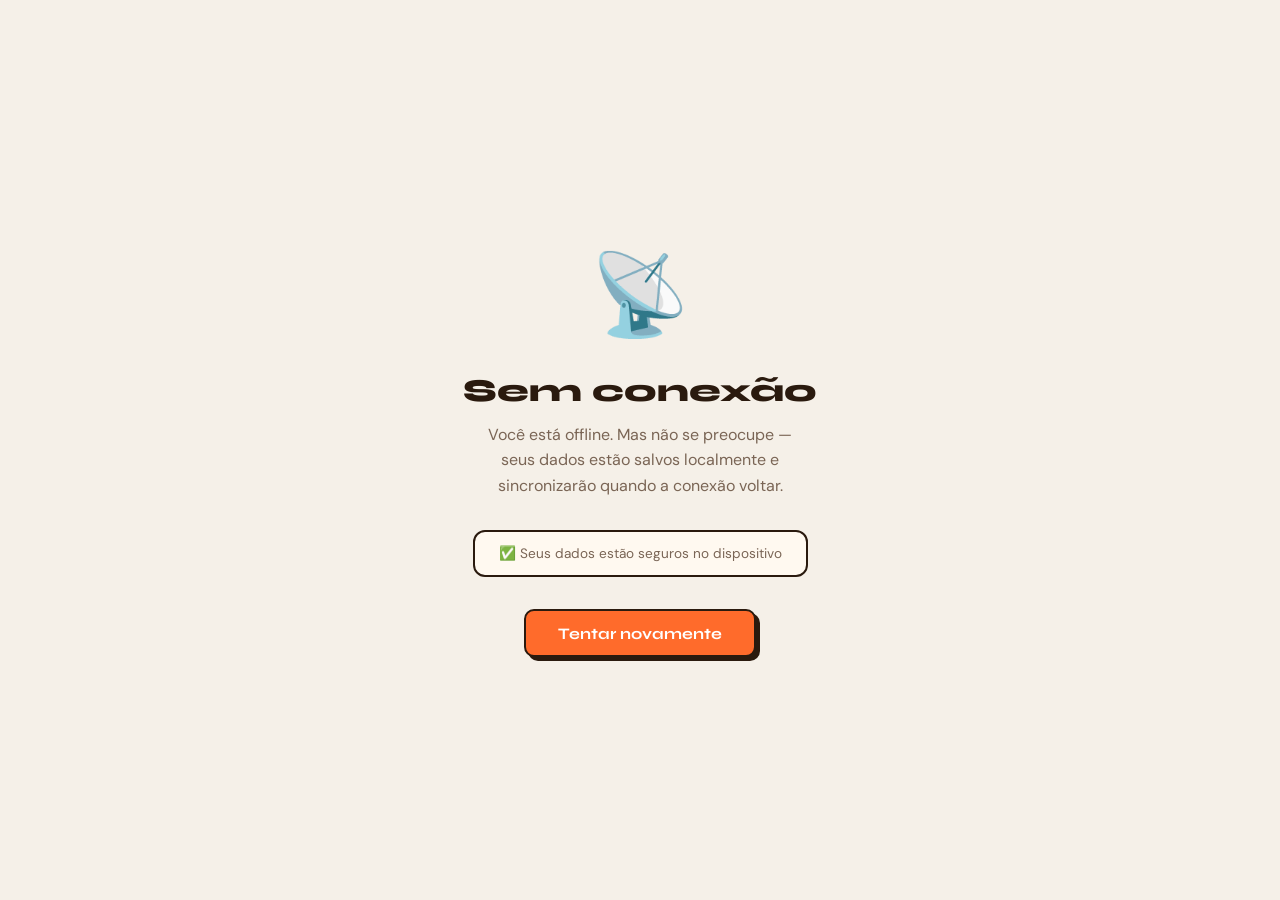
<file: offline.html>
<!DOCTYPE html>
<html lang="pt-BR">
<head>
  <meta charset="UTF-8" />
  <meta name="viewport" content="width=device-width, initial-scale=1.0" />
  <title>MeuDia — Offline</title>
  <link href="https://fonts.googleapis.com/css2?family=Syne:wght@800&family=DM+Sans:wght@400;500&display=swap" rel="stylesheet" />
  <style>
    :root { --accent: #ff6b2b; --border: #2a1a0e; }
    * { box-sizing: border-box; margin: 0; padding: 0; }
    body {
      background: #f5f0e8;
      font-family: 'DM Sans', sans-serif;
      min-height: 100vh;
      display: flex;
      flex-direction: column;
      align-items: center;
      justify-content: center;
      padding: 2rem;
      text-align: center;
    }
    .icon { font-size: 5rem; margin-bottom: 1.5rem; animation: float 3s ease-in-out infinite; }
    @keyframes float {
      0%, 100% { transform: translateY(0); }
      50% { transform: translateY(-12px); }
    }
    h1 {
      font-family: 'Syne', sans-serif;
      font-size: 2rem;
      font-weight: 800;
      color: var(--border);
      margin-bottom: 0.75rem;
    }
    p { color: #7a6555; font-size: 1rem; max-width: 320px; line-height: 1.6; margin-bottom: 2rem; }
    .badge {
      display: inline-block;
      background: #fff9f0;
      border: 2px solid var(--border);
      border-radius: 12px;
      padding: 0.8rem 1.5rem;
      font-size: 0.85rem;
      color: #7a6555;
      margin-bottom: 2rem;
    }
    button {
      font-family: 'Syne', sans-serif;
      font-weight: 700;
      font-size: 1rem;
      padding: 0.8rem 2rem;
      background: var(--accent);
      color: #fff;
      border: 2px solid var(--border);
      border-radius: 10px;
      box-shadow: 4px 4px 0 var(--border);
      cursor: pointer;
      transition: transform 0.15s;
    }
    button:hover { transform: translate(-2px,-2px); }
    button:active { transform: translate(2px,2px); box-shadow: 1px 1px 0 var(--border); }
  </style>
</head>
<body>
  <div class="icon">📡</div>
  <h1>Sem conexão</h1>
  <p>Você está offline. Mas não se preocupe — seus dados estão salvos localmente e sincronizarão quando a conexão voltar.</p>
  <div class="badge">✅ Seus dados estão seguros no dispositivo</div>
  <button onclick="location.href='./index.html'">Tentar novamente</button>
</body>
</html>
</file>
